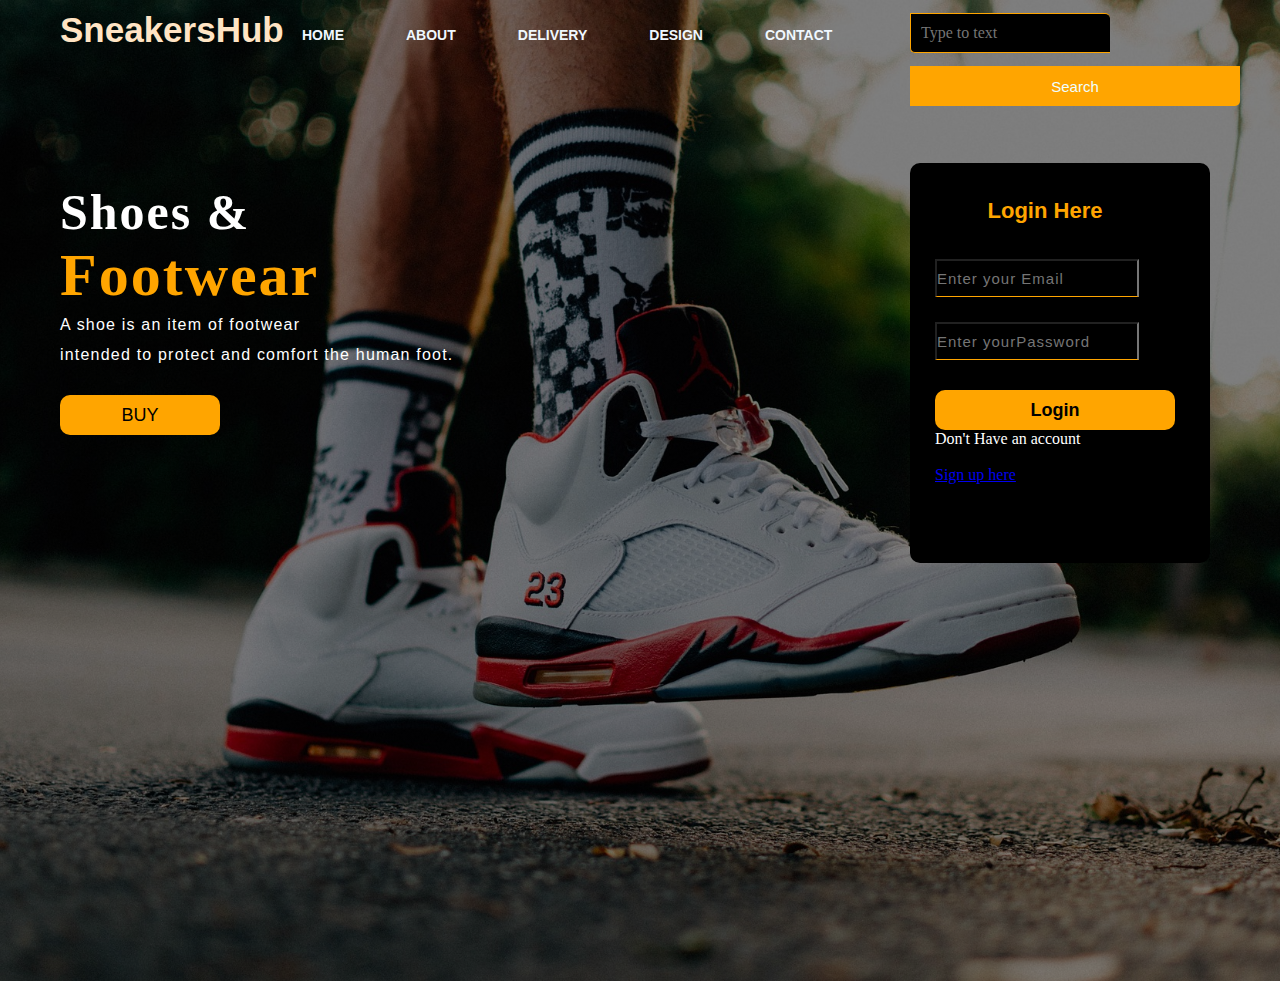
<file: index.html>
<!DOCTYPE html>
<html lang="en">
<head>
    <title>Webpage Design</title>
    <link rel="stylesheet" href="style.css">
</head>
<body>
    <div class="main">
        <div class="navbar">
            <div class="icon">
                <h2 class="logo">SneakersHub</h2>
            </div>

            <div class="menu">
                <ul>
                    <li><a href="home.html">HOME</a></li>
                    <li><a href="#">ABOUT</a></li>
                    <li><a href="#">DELIVERY</a></li>
                    <li><a href="#">DESIGN</a></li>
                    <li><a href="#">CONTACT</a></li>
                </ul>
            </div>

            <div class="search">
                <input class ="srch" type="search" name="" placeholder="Type to text">
                <a href="#"> <button class="btn">Search</button></a>
            </div>

        </div>     
        <div class="content">
            <h1>Shoes & <br><span>Footwear</span> </h1>
            <p class="par">A shoe is an item of footwear<br> intended to protect and comfort the human foot.</p>
            <button class="cn"><a href="#">BUY</a></button>
            
        

            <div class="form">
                <h2>Login Here</h2>
                <input type="Email" name="email" placeholder="Enter your Email">
                <input tyoe="Password" name="" placeholder="Enter yourPassword">
                <button class="btnn"><a href="#">Login</a></button> 

                <p class="Link"> Don't Have an account</p><br>
                <a href="#">Sign up here</a>
                
            </div>
        </div>
        </div>
    </div>

</body>
</html>
</file>
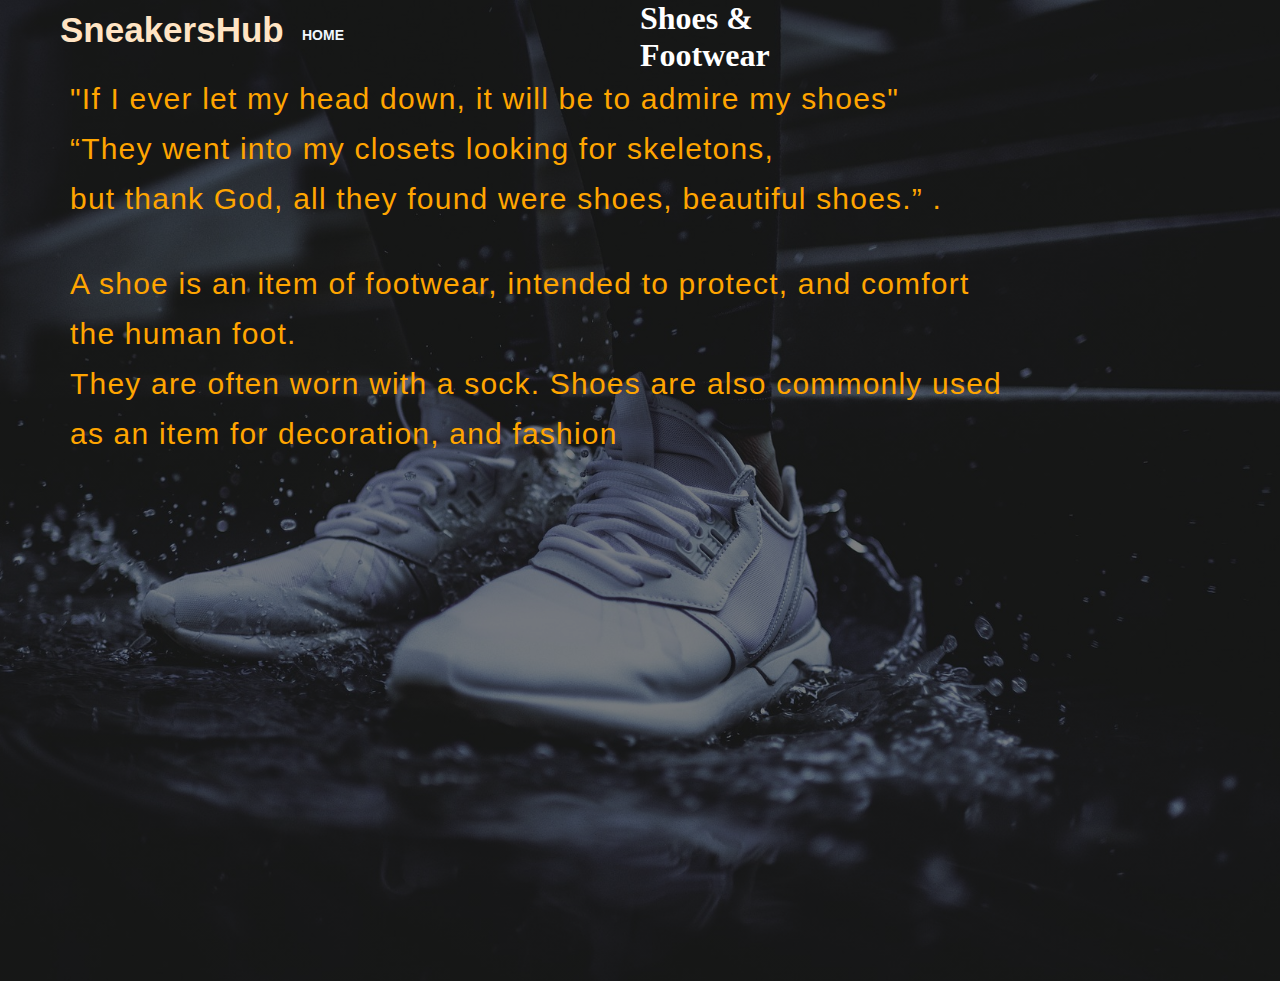
<file: home.html>
<!DOCTYPE html>
<html lang="en">
<head>
    <meta charset="UTF-8">
    <meta http-equiv="X-UA-Compatible" content="IE=edge">
    <meta name="viewport" content="width=device-width, initial-scale=1.0">
    <title>Document</title>
    <link rel="stylesheet" href="home.css">
    
</head>
<body>
    <div class="main">
        <div class="navbar">
            <div class="icon">
                <h2 class="logo">SneakersHub</h2>
            </div>

            <div class="menu">
                <ul>
                    <li><a href="index.html">HOME</a></li>
                    
               
                </ul>
                
            </div>     
            <div class="content">
                <h1>Shoes & <br><span>Footwear</span> </h1>
                <p class="par">"If I ever let my head down, it will be to admire my shoes"<br>“They went into my closets looking for skeletons,<br> but thank God, all they found were shoes, beautiful shoes.” .</p>
                <p class="par">A shoe is an item of footwear, intended to protect, and comfort<br> the human foot.<br> They are often worn with a sock. Shoes are also commonly used<br> as an item for decoration, and fashion</p>
                
            </div>
    
</body>
</html>
</file>
<file: style.css>
*{
    margin: 0;
    padding: 0;

}

.main{
    width: 100%;
    background: linear-gradient(to top, rgba(0,0,0,0.5)50%,rgba(0,0,0,0.5)50%), url(1.jpg);
    background-position:center ;
    background-size: cover;
    height: 109vh;
}

.navbar{
    width: 1200px;
    height: 75px;
    margin:auto;
}

.icon{
    width: 200px;
    float: left;
    height: 70px;
}

.logo{
    color: bisque;
    font-size: 35px;
    font-family: Arial;
    padding-left: 20px;
    float: left;
    padding-top: 10px;
}

.menu{
    width: 400px;
    float: left;
    height: 70px;
}


ul{
    float: left;
    display: flex;
    justify-content: center;
    align-items: center;
    
}

ul li{
    list-style: none;
    margin-left: 62px;
    margin-top: 27px;
    font-size: 14px;
   
}

ul li a{
    text-decoration: none;
    color: aliceblue;
    font-family: Arial;
    font-weight: bold;
    transition: 0.4s ease-in-out;
    
}

ul li a:hover{
    color: orange;    
}

.search{
    width: 330px;
    float: left;
    margin-left: 270px;
}

.srch{
    font-family:'Times New Roman';
    width: 200px;
    height: 40px;
    background: black;
    border: 1px solid orange;
    margin-top: 13px;
    color: azure;
    border-right: none;
    font-size: 16px;
    float: left;
    padding: 10px;
    border-bottom-left-radius: 5px;
    border-top-right-radius: 5px;
}

.btn{
    width: 100%;
    height: 40px;
    background: orange;
    border: 2px solid orange;
    margin-top: 13px;
    color: azure;
    font-size: 15px;
    border-bottom-right-radius: 5px;
    border-bottom-right-radius: 5px;
}

.btn:focus{
    outline: none;
}

.srch:focus{
    outline: none;
}

.content{
    width: 1200px;
    height: auto;
    margin: auto;
    color: white;
    position: relative;
}

.content .par{
    padding-left: 20px;
    padding-bottom: 25px;
    font-family: Arial;
    letter-spacing: 1.2px;
    line-height: 30px;
}

.content h1{
    font-family: 'Times New Roman';
    font-size: 50px;
    padding-left: 20px;
    margin-top: 9%;
    letter-spacing: 2px;
}

.content .cn{
    width: 160px;
    height: 40px;
    background: orange;
    border: none;
    margin-bottom: 10px;
    margin-left: 20px;
    font-size: 18px;
    border-radius: 10px;
    cursor: pointer;
    transition: .4s ease;

}

.content .cn a{
    text-decoration: none;
    color: black;
    transition: .3s ease;    
}

.cn:hover{
    background-color: white;
}

.content span{
    color: orange;
    font-size: 60px;
}

.form{
    width: 250px;
    height: 350px;
    position: absolute;
    background: black;
    padding: 25px;
    top: -20px;
    left: 870px;
    border-radius: 10px;
    padding: 25px;
}
.form h2{
    width: 200px;
    font-family: sans-serif;
    text-align: center;
    color: orange;
    font-size: 22px;
    background-color: transparent;
    border-radius: 10px;
    margin: 2px;
    padding: 8px;
}

.form input{
    width: 200px;
    height: 35px;
    background: transparent;
    border-bottom: 1px solid orange;
    color: white;
    font-size: 15px;
    letter-spacing: 1px;
    margin-top: 25px;
    font-family: sans-serif;
}

.form input:focus{
    outline: none;
}

.btnn{
    width: 240px;
    height: 40px;
    background: orange;
    border: none;
    margin-top: 30px;
    font-size: 18px;
    border-radius: 10px;
    cursor: pointer;
    color: white;
}

.btnn:hover{
    background: white;
    color: orange;
}

.btnn a{
    text-decoration: none;
    color: black;
    font-weight: bold;
}
.form.link{
    font-family: Arial;
    text-align: center;
    padding-top: 20px;
    font-size: 17px;
}

 .form.link a{
    text-decoration: none;
    color: orange;
 }

 .liw{
    padding-top: 15px;
    text-align: center;

 }
</file>
<file: home.css>
*{
    margin: 0;
    padding: 0;

}


.main{
    width: 100%;
    background: linear-gradient(to top, rgba(0,0,0,0.5)50%,rgba(0,0,0,0.5)50%), url(home1.jpg);
    background-position:center ;
    background-size: cover;
    height: 109vh;
}

.navbar{
    width: 1200px;
    height: 75px;
    margin:auto;
}

.icon{
    width: 200px;
    float: left;
    height: 70px;
}
.logo{
    color: bisque;
    font-size: 35px;
    font-family: Arial;
    padding-left: 20px;
    float: left;
    padding-top: 10px;
}
.menu{
    width: 400px;
    float: left;
    height: 70px;
}


ul{
    float: left;
    display: flex;
    justify-content: center;
    align-items: center;
    
}

ul li{
    list-style: none;
    margin-left: 62px;
    margin-top: 27px;
    font-size: 14px;
   
}

ul li a{
    text-decoration: none;
    color: aliceblue;
    font-family: Arial;
    font-weight: bold;
    transition: 0.4s ease-in-out;
    
}

ul li a:hover{
    color: orange;    
}

.search{
    width: 330px;
    float: left;
    margin-left: 270px;
}

.srch{
    font-family:'Times New Roman';
    width: 200px;
    height: 40px;
    background: black;
    border: 1px solid orange;
    margin-top: 13px;
    color: azure;
    border-right: none;
    font-size: 16px;
    float: left;
    padding: 10px;
    border-bottom-left-radius: 5px;
    border-top-right-radius: 5px;
}




.content{
    width: 1200px;
    height: auto;
    margin: auto;
    color: white;
    position: relative;
}

.content .par{
    padding-left: 30px;
    padding-bottom: 35px;
    font-family: Arial;
    letter-spacing: 1.2px;
    line-height: 50px;
    font-size: 30px;
    color: orange;
}
</file>
